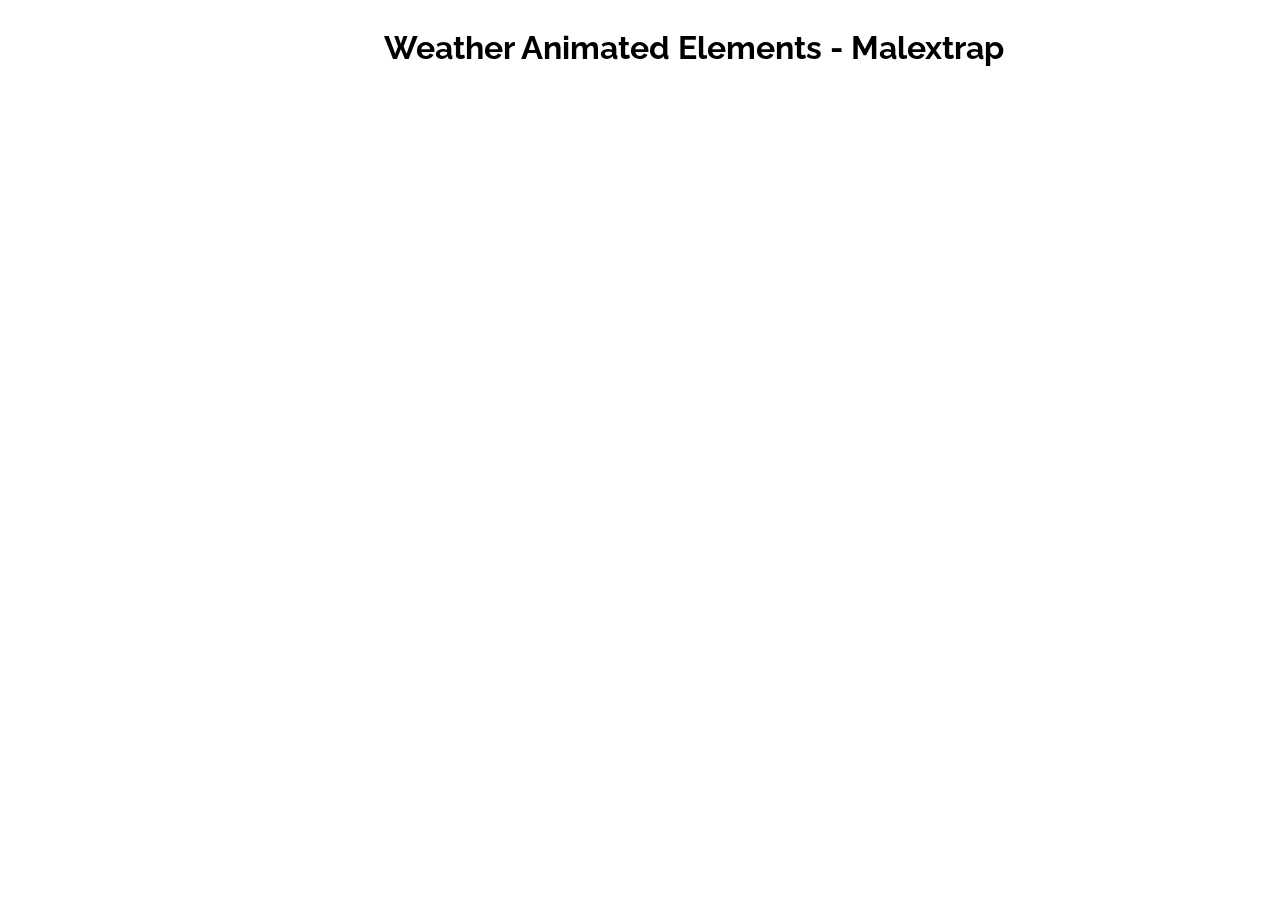
<file: index.html>
<!DOCTYPE html><html><head><title>Weather | Malextrap</title><meta name=author content=clonalejandro><meta name=description content="Wheater icons animated element available in this framework"><meta name=keywords content="malextrap, Malextrap, clonalejandro, Clonalejandro, alejandro, rios, calera, alejandrorioscalera, alejandro rios calera, clonalejandromcb, clonalejandro mcb, Malextrap, css, js, framework, frameworks, card, Card, cards, Cards, box, Box, Box's, box's, Weather, weahter, clima, Clima, lluvia, rain, Lluvia, Rain, snow, Snow, Nieve, nevada, Nevada, Storm, storm, Tormenta, tormenta, Sun, sunny, Sunny, sun, Sol, sol, Soleado, soleado, Icon, icon, Icons, icons, tarjeta, Tarjeta, tarjetas, Tarjetas, scss, sass, less, style"><link rel=stylesheet href="https://clonalejandro.github.io/cdn/clonaweb/malextrap.min.css"><style>@import url('https://fonts.googleapis.com/css?family=Raleway');
body { background: #fff; }
    div {
          width:130px;
          height:130px;
          border-radius: 40%;
          z-index: 120;
    }
     
    h1 {
        font-family: 'Raleway', sans-serif;
        position: fixed;
        left: 30%;
        color: initial;
    }</style></head><body><section id=title><h1>Weather Animated Elements - Malextrap</h1></section><section id=weather><div class=hot></div><div class=cloudy></div><div class=snowy></div><div class=rain></div><div class=night></div></section><script src="https://clonalejandro.github.io/cdn/clonaweb/malextrap.min.js" type=text/javascript></script></body></html>
</file>
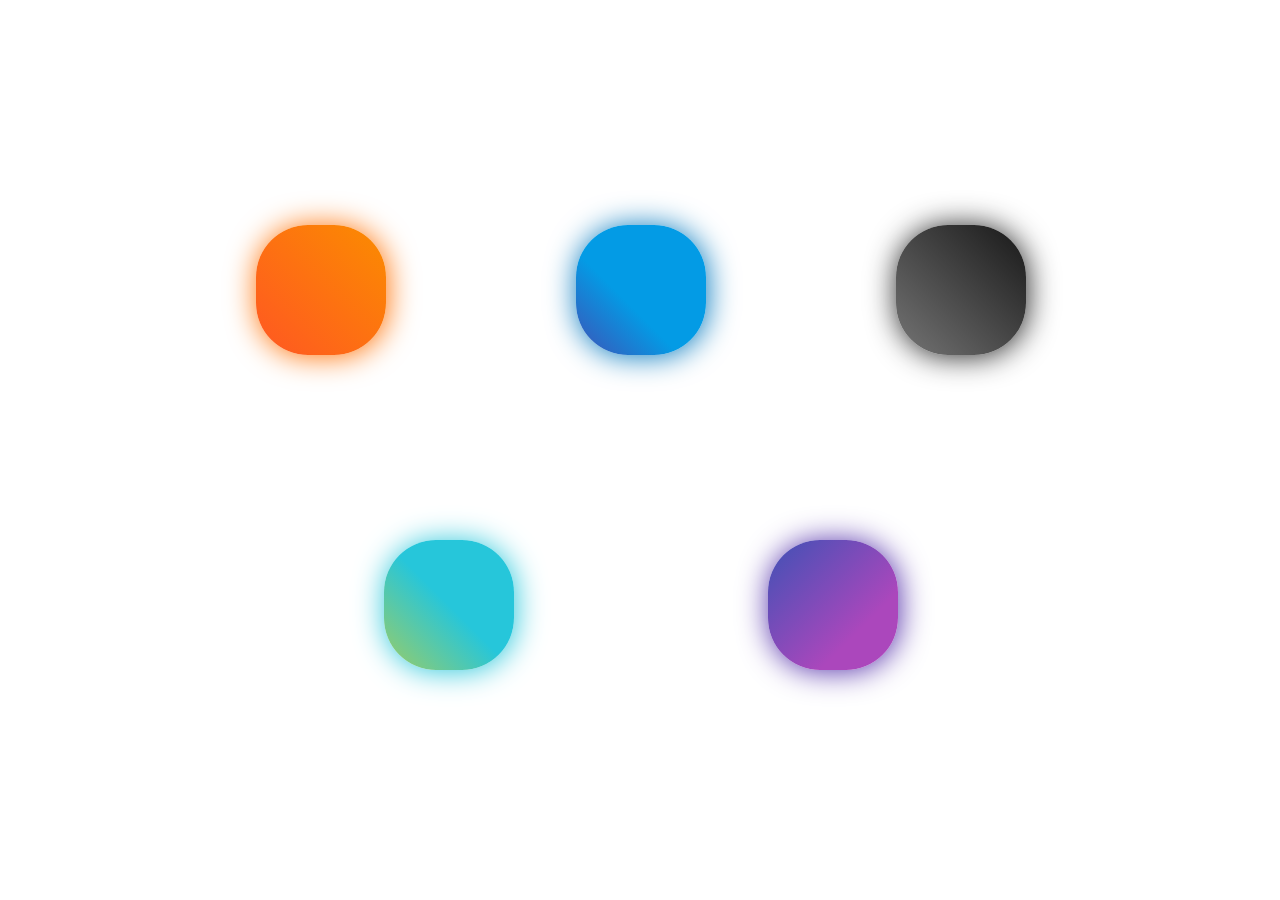
<file: weather.html>
<!--
/**
 * Created by alejandrorioscalera
 * On 16/8/17
 *
 * - SOCIAL NETWORKS -
 *
 * GitHub: https://github.com/clonalejandro or @clonalejandro
 * Website: https://clonalejandro.me/
 * Twitter: https://twitter.com/clonalejandro11/ or @clonalejandro11
 * Keybase: https://keybase.io/clonalejandro/
 *
 * - LICENSE -
 *
 * All rights reserved for clonalejandro ©Malextrap | Weather 2017 / 2018
 */
-->
<!DOCTYPE html>
<html>
  <head>
    <title>Weather | Malextrap</title>
    <meta name="author" content="clonalejandro">
    <meta name="description" content="Wheater icons animated element available in this framework">
    <meta name="keywords" content="malextrap, Malextrap, clonalejandro, Clonalejandro, alejandro, rios, calera, alejandrorioscalera, alejandro rios calera, clonalejandromcb, clonalejandro mcb, Malextrap, css, js, framework, frameworks, card, Card, cards, Cards, box, Box, Box's, box's, Weather, weahter, clima, Clima, lluvia, rain, Lluvia, Rain, snow, Snow, Nieve, nevada, Nevada, Storm, storm, Tormenta, tormenta, Sun, sunny, Sunny, sun, Sol, sol, Soleado, soleado, Icon, icon, Icons, icons, tarjeta, Tarjeta, tarjetas, Tarjetas, scss, sass, less, style">
    <link rel='stylesheet' href="weather.css">
  </head>
  <body>
  
  <section id="title">
  </section>
  
  <section id="weather">
    <!-- SUN -->
    <div class="hot">
    </div>
    
    <!-- CLOUD -->
    <div class="cloudy">
    </div>
    
    <!-- SNOW -->
    <div class="snowy">
    </div>
    
    <!-- RAIN -->
    <div class="rain">
    </div>
    
    <!-- NIGHT -->
    <div class="night">
    </div>
  </section>
  
  <script src="https://code.jquery.com/jquery-3.2.1.min.js" integrity="sha256-hwg4gsxgFZhOsEEamdOYGBf13FyQuiTwlAQgxVSNgt4=" crossorigin="anonymous"></script>
  <script src="weather.js" type="text/javascript"></script>
  </body>
</html>
</file>
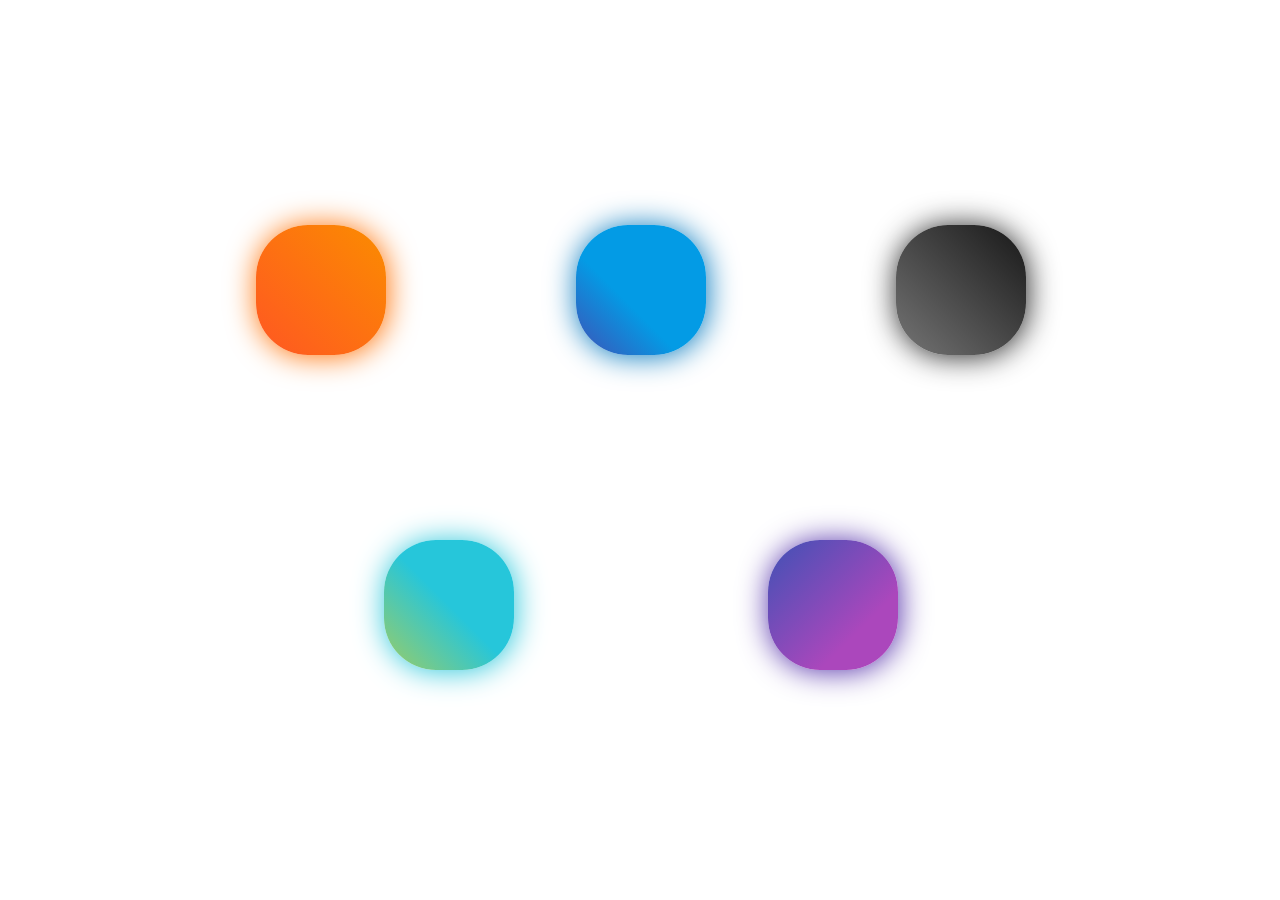
<file: weather.min.html>
<!DOCTYPE html><html><head><title>Weather | Malextrap</title><meta name=author content=clonalejandro><meta name=description content="Wheater icons animated element available in this framework"><meta name=keywords content="malextrap, Malextrap, clonalejandro, Clonalejandro, alejandro, rios, calera, alejandrorioscalera, alejandro rios calera, clonalejandromcb, clonalejandro mcb, Malextrap, css, js, framework, frameworks, card, Card, cards, Cards, box, Box, Box's, box's, Weather, weahter, clima, Clima, lluvia, rain, Lluvia, Rain, snow, Snow, Nieve, nevada, Nevada, Storm, storm, Tormenta, tormenta, Sun, sunny, Sunny, sun, Sol, sol, Soleado, soleado, Icon, icon, Icons, icons, tarjeta, Tarjeta, tarjetas, Tarjetas, scss, sass, less, style"><link rel=stylesheet href=weather.css></head><body><section id=title></section><section id=weather><div class=hot></div><div class=cloudy></div><div class=snowy></div><div class=rain></div><div class=night></div></section><script src=https://code.jquery.com/jquery-3.2.1.min.js integrity="sha256-hwg4gsxgFZhOsEEamdOYGBf13FyQuiTwlAQgxVSNgt4=" crossorigin=anonymous></script><script src=weather.js type=text/javascript></script></body></html>
</file>
<file: weather.css>
/**
 * Created by alejandrorioscalera
 * On 16/8/17
 *
 * -- SOCIAL NETWORKS --
 *
 * GitHub: https://github.com/clonalejandro or @clonalejandro
 * Website: https://clonalejandro.me/
 * Twitter: https://twitter.com/clonalejandro11/ or @clonalejandro11
 * Keybase: https://keybase.io/clonalejandro/
 *
 * -- LICENSE --
 *
 * All rights reserved for clonalejandro ©Malextrap | Weather 2017 / 2018
 */

/** FONTS **/

@import url('https://fonts.googleapis.com/css?family=Raleway');


/** WEB ELEMENTS **/

body { background: #fff; }

div {
	  width:130px;
	  height:130px;
	  border-radius: 40%;
	  z-index: 120;
}
 
h1 {
    font-family: 'Raleway', sans-serif;
    position: fixed;
	  left: 30%;
}


/** WEAHTER ELEMENTS **/

/** SUN **/

.hot { 
    position: absolute;
	  top:25%;
	  left:20%;
	  background: linear-gradient( to top right, rgba(255,87,34,1) 0%, rgba(251,140,0 ,1) 100%);
	  box-shadow: 1px 1px 30px rgba(255,111,0 ,1);
}

.sun {
	  position: absolute;
	  top: -10%;
	  left: 65%;
	  width: 50px;
	  height: 50px;
	  border-radius: 100%;
	  background: linear-gradient( to bottom left, rgba(255,235,59,1) 0%, rgba(249,168,37 ,1) 90%);
	  box-shadow: 1px 1px 30px rgba(255,160,0 ,1);
	  animation: sunning 3s infinite linear;
}

.sunx {
	  position: absolute;
	  top: 30%;
	  left: 45%;
	  width: 10px;
	  height: 10px;
	  border-radius: 100%;
	  background-color: #fff;
	  opacity: 0.2;
}


/** CLOUD **/

.cloudy {
    position: absolute;
	  top: 25%;
	  left: 45%;
	  background: linear-gradient( to top right, rgba(63,81,181,1) 0%, rgba(3,155,229 ,1) 40%);
	  box-shadow: 1px 1px 30px rgba(2,119,189 ,1);
}

.cloud {
    position: absolute;
	  top: 5%;
	  left: 70%;
	  width: 60px;
	  height: 20px;
	  border-radius: 10px;
	  background-color: rgba(129,212,250 ,1);
	  box-shadow: 1px 1px 30px rgba(0,151,167 ,1);
    animation: cloudmove 3s infinite linear;
}

.cloudx {
	  position: absolute;
	  top: 23%;
	  left: 55%;
	  width: 60px;
	  height: 20px;
	  border-radius: 10px;
	  background-color: rgba(129,212,250 ,1);
	  animation: cloudmove 3s infinite linear;
}


/** STORM **/

.snowy {
	  position: absolute;
	  top: 25%;
	  left: 70%;
	  background: linear-gradient( to top right,rgba(117,117,117 ,1) 0%, rgba(33,33,33 ,1) 90%);
	  box-shadow: 1px 1px 30px rgba(33,33,33 ,1);
}

.snowy li {
	  position: absolute;
	  list-style: none;
	  width: 5px;
	  height: 5px;
	  border-radius: 100%;
	  background-color:#777;
	  box-shadow: 1px 1px 30px #555;
	  animation: fall 3s infinite linear;
    opacity:0;
}

.snowy li:nth-child(1) {	
    top: 0%;
    left: 100%;
}

.snowy li:nth-child(2) {
    top: 5%;
    left: 90%;
}

.snowy li:nth-child(3) {
    top: -10%;
    left: 80%;
    animation-delay: 2s;
}

.snowy li:nth-child(4) {
    top: 10%;
    left: 100%;
    animation-delay: 2s;
}

.snowy li:nth-child(5) {
    top: 20%;
    left: 80%;
    animation-delay: 0.5s;
}

.snowy li:nth-child(6) {
    top: 35%;
    left: 70%;
    background-color: #bbb;
    animation-delay: 0.5s;
}

.snowy li:nth-child(7) {
    top: 23%;
    left: 60%;
    background-color: #bbb;
    animation-delay: 0.8s;
}

.snowy li:nth-child(8) {
    top: 5%;
    left: 70%;
    background-color: #bbb;
    animation-delay: 0.8s;
}

.snowe {
    position: absolute;
	  top: 60%;
	  left: 40%;
	  width: 40px;
	  height: 40px;
	  border-radius: 60px;
	  background-color: #ddd;
}

.snowex {
	  position: absolute;
	  top: 50%;
	  left:50%;
	  width: 15px;
	  height: 15px;	
	  border-radius: 15px;
	  background-color: #bbb;
}

.stick {
	  position: absolute;
	  top: 60%;
	  left: 40%;
	  width: 3px;
	  height: 15px;	
	  transform: rotate(-45deg);
	  background-color: #333;
    z-index: -10;
}

.stick2 {
	  position: absolute;
	  top: 60%;
	  left: 70%;
	  width: 3px;
	  height: 15px;	
	  transform: rotate(45deg);
	  background-color: #333;
    z-index: -10;
}


/** RAIN **/

.rain {
	  position: absolute;
	  top: 60%;
	  left: 30%;
	  background: linear-gradient( to top right,rgba(156,204,101 ,1) 0%, rgba(38,198,218 ,1) 50%);
	  box-shadow: 1px 1px 30px rgba(38,198,218 ,1);
}

.cloudr {
    position: absolute;
	  top: 5%;
	  left: 60%;
	  width: 60px;
	  height: 20px;
	  border-radius: 10px;
	  background-color: rgba(96,125,139 ,1);
	  box-shadow: 1px 1px 30px rgba(84,110,122 ,1);
    animation: flash 1.5s infinite linear;
}

.rain li {
	  position: absolute;
	  list-style: none;
	  width: 2px;
	  height: 7px;
	  border-radius: 10%;
	  background-color: #eee;
	  opacity: 0;
	  animation: fall 3s infinite linear;
	  transform: rotate(25deg);
}

.rain li:nth-child(1) {
    top: 10%;
    left: 95%;
}

.rain li:nth-child(2) {
    top: 5%;
    left: 83%;
    animation-delay: 0.3s;
}

.rain li:nth-child(3) {
    top: 4%;
    left: 87%;
    animation-delay: 0.6s;
}

.rain li:nth-child(4) {
    top: 15%;
    left: 70%;
    animation-delay: 1s;
}

.rain li:nth-child(5) {
    top: 10%;
    left: 75%;
}


/** NIGHT **/

.night {
	  position: absolute;
	  top: 60%;
	  left: 60%;
	  background: linear-gradient( to bottom right,rgba(63,81,181,1) 0%, rgba(171,71,188 ,1) 70%);
	  box-shadow: 1px 1px 30px rgba(81,45,168 ,1);
}

.moon {
	  position: absolute;
	  top: -10%;
	  left: 65%;
	  width: 70px;
	  height: 70px;
	  border-radius: 100%;
	  background: rgba(255,241,118 ,1);
	  box-shadow: 1px 1px 30px rgba(224,224,224 ,1);
}

.spot1 {
	  position: absolute;
	  top: 0%;
	  left: 85%;
	  width: 10px;
	  height: 10px;
	  border-radius: 100%;
	  background-color: #777;
}

.spot2 {
	  position: absolute;
	  top: 30%;
	  left: 75%;
	  width: 5px;
	  height: 5px;
	  border-radius: 100%;
	  background-color: #777;
}

.night li {
	  position: absolute;
	  list-style: none;
	  width: 3px;
	  height: 3px;
	  border-radius: 100%;
	  background-color: #fff;	
	  transform: rotate(45deg);
}

.night li:nth-child(1) {
    top: 30%;
    left: 65%;
}

.night li:nth-child(2) {
    top: 35%;
    left: 53%;
}

.night li:nth-child(3) {
    opacity: 0;
    top: 20%;
    left: 75%;
    width: 2px;
    height: 2px;
    animation: meteor 1.5s infinite linear;
    animation-delay: 0.6s;
}

.night li:nth-child(4) {
    top: 5%;
    left: 50%;
}

.night li:nth-child(5) {
	  opacity: 0;
    top: 20%;
    left: 55%;
    width: 1px;
    height: 15px;
    animation: meteor 1.5s infinite linear;
}


/** ANIMATIONS **/

@keyframes sunning {
	50% { opacity: 0.4; }
	60% { opacity: 1; }
}

@keyframes cloudmove {
  50% { transform: translateX(-10px); }
}

@keyframes fall {
  10% { opacity:0.8; }

  50% {
		opacity:1;
	  transform: translate(-10px,30px);
	}
  
	100% { transform: translate(-25px,70px); }
}

@keyframes flash {
	48% { background-color: rgba(96,125,139 ,1); }
	50% { background-color: #fff; }
	55% { background-color: rgba(96,125,139 ,1); }
	57% { background-color: #fff; }
}

@keyframes meteor {
  10% { opacity: 1; }
  
  80%	{ 
    left:10%;
    top:75%;
    opacity: 0;
  }
}
</file>
